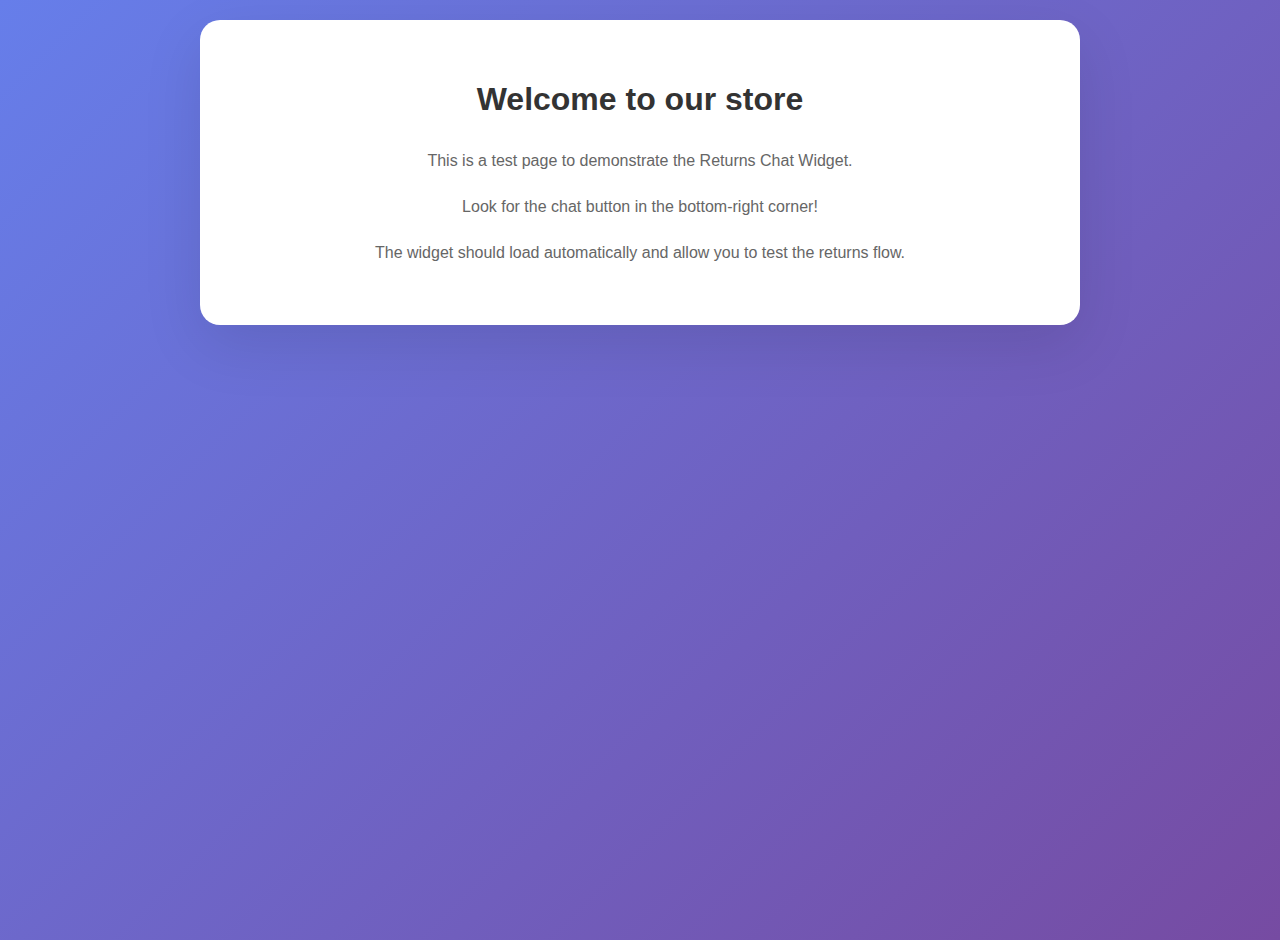
<file: test_widget.html>
<!DOCTYPE html>
<html lang="en">
<head>
    <meta charset="UTF-8">
    <meta name="viewport" content="width=device-width, initial-scale=1.0">
    <title>Test Widget</title>
    <style>
        body {
            font-family: Arial, sans-serif;
            margin: 0;
            padding: 20px;
            background: linear-gradient(135deg, #667eea 0%, #764ba2 100%);
            min-height: 100vh;
        }
        .content {
            max-width: 800px;
            margin: 0 auto;
            background: white;
            padding: 40px;
            border-radius: 20px;
            box-shadow: 0 20px 60px rgba(0,0,0,0.1);
        }
        h1 {
            color: #333;
            text-align: center;
            margin-bottom: 30px;
        }
        p {
            color: #666;
            line-height: 1.6;
            text-align: center;
            margin-bottom: 20px;
        }
    </style>
</head>
<body>
    <div class="content">
        <h1>Welcome to our store</h1>
        <p>This is a test page to demonstrate the Returns Chat Widget.</p>
        <p>Look for the chat button in the bottom-right corner!</p>
        <p>The widget should load automatically and allow you to test the returns flow.</p>
    </div>

    <!-- Returns Chat Widget -->
    <script>
        window.RETURNS_API_URL = 'http://localhost:8000';
        window.RETURNS_DEBUG = true;
    </script>
    <script src="http://localhost:8000/static/widget.js"></script>
</body>
</html>
</file>
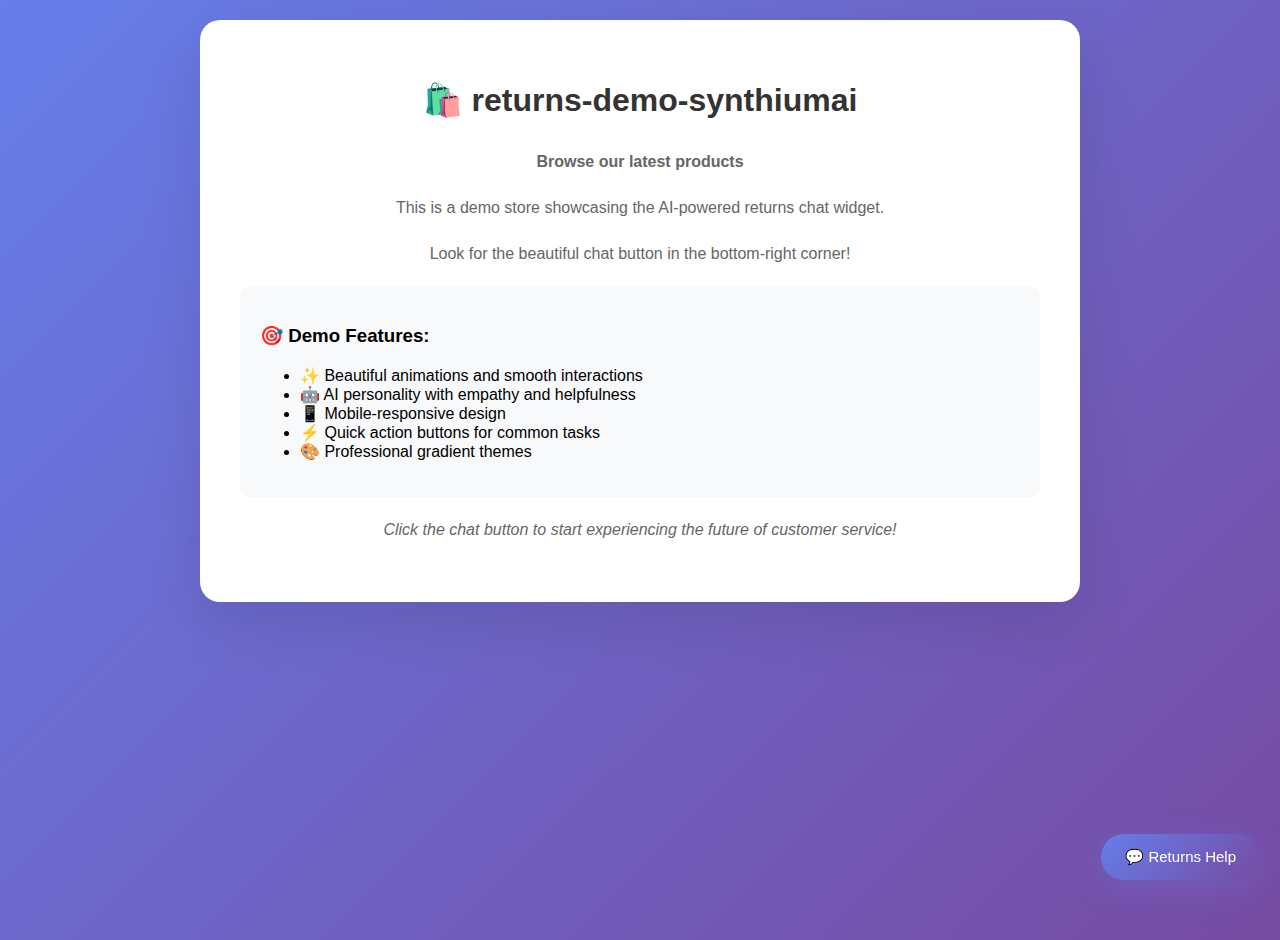
<file: test_widget_standalone.html>
<!DOCTYPE html>
<html lang="en">
<head>
    <meta charset="UTF-8">
    <meta name="viewport" content="width=device-width, initial-scale=1.0">
    <title>Widget Test - Demo Mode</title>
    <style>
        body {
            font-family: Arial, sans-serif;
            margin: 0;
            padding: 20px;
            background: linear-gradient(135deg, #667eea 0%, #764ba2 100%);
            min-height: 100vh;
        }
        .content {
            max-width: 800px;
            margin: 0 auto;
            background: white;
            padding: 40px;
            border-radius: 20px;
            box-shadow: 0 20px 60px rgba(0,0,0,0.1);
        }
        h1 {
            color: #333;
            text-align: center;
            margin-bottom: 30px;
        }
        p {
            color: #666;
            line-height: 1.6;
            text-align: center;
            margin-bottom: 20px;
        }
        .status {
            background: #f8f9fa;
            padding: 20px;
            border-radius: 10px;
            margin: 20px 0;
        }
    </style>
</head>
<body>
    <div class="content">
        <h1>🛍️ returns-demo-synthiumai</h1>
        <p><strong>Browse our latest products</strong></p>
        <p>This is a demo store showcasing the AI-powered returns chat widget.</p>
        <p>Look for the beautiful chat button in the bottom-right corner!</p>
        
        <div class="status">
            <h3>🎯 Demo Features:</h3>
            <ul>
                <li>✨ Beautiful animations and smooth interactions</li>
                <li>🤖 AI personality with empathy and helpfulness</li>
                <li>📱 Mobile-responsive design</li>
                <li>⚡ Quick action buttons for common tasks</li>
                <li>🎨 Professional gradient themes</li>
            </ul>
        </div>
        
        <p><em>Click the chat button to start experiencing the future of customer service!</em></p>
    </div>

    <!-- Returns Chat Widget - Updated with corrected syntax -->
    <script>
        (function() {
            'use strict';

            // Configuration 
            const CONFIG = {
                apiUrl: 'http://localhost:8080',
                debug: true,
                theme: {
                    primaryColor: '#667eea',
                    secondaryColor: '#764ba2',
                    backgroundColor: '#fff',
                    textColor: '#333',
                    successColor: '#10b981',
                    errorColor: '#ef4444'
                },
                texts: {
                    welcome: "✨ Hi there! I'm Maya, your AI returns assistant. I'm here to make returns and exchanges super easy for you. What can I help you with today?",
                    placeholder: "Ask me anything about returns, exchanges, or refunds...",
                    buttonText: "💬 Returns Help",
                    thinking: "Let me think about that...",
                    typing: "AI is typing"
                },
                animations: {
                    messageDuration: 300,
                    typingDelay: 1000,
                    buttonPulse: true
                }
            };

            let isOpen = false;
            let conversationId = null;
            let isInitialized = false;

            // Create the widget HTML
            function createWidget() {
                const widget = document.createElement('div');
                widget.id = 'returns-widget';
                widget.innerHTML = 
                    '<div class="returns-chat-button pulse" id="chat-toggle">' +
                        '<span>' + CONFIG.texts.buttonText + '</span>' +
                    '</div>' +
                    '<div class="returns-chat-panel" id="chat-panel" style="display: none;">' +
                        '<div class="returns-header">' +
                            '<h3>🤖 AI Returns Assistant</h3>' +
                            '<div class="returns-header-actions">' +
                                '<span class="returns-status connected" id="connection-status">●</span>' +
                                '<button class="returns-close" id="chat-close">×</button>' +
                            '</div>' +
                        '</div>' +
                        '<div class="quick-actions" id="quick-actions" style="display: flex;">' +
                            '<button class="quick-action-btn" data-action="check-order">📦 Check Order Status</button>' +
                            '<button class="quick-action-btn" data-action="start-return">🔄 Start Return</button>' +
                            '<button class="quick-action-btn" data-action="exchange-item">🔄 Exchange Item</button>' +
                        '</div>' +
                        '<div class="returns-messages" id="messages">' +
                            '<div class="returns-message system">' +
                                CONFIG.texts.welcome +
                            '</div>' +
                        '</div>' +
                        '<div class="returns-input">' +
                            '<form id="chat-form">' +
                                '<input type="text" id="chat-input" placeholder="' + CONFIG.texts.placeholder + '" maxlength="500" />' +
                                '<button type="submit">Send</button>' +
                            '</form>' +
                        '</div>' +
                    '</div>';

                document.body.appendChild(widget);
                injectCSS();
                bindEvents();
            }

            // Inject CSS
            function injectCSS() {
                const primaryColor = CONFIG.theme.primaryColor;
                const secondaryColor = CONFIG.theme.secondaryColor;
                
                const css = `
                <style id="returns-widget-styles">
                    #returns-widget {
                        position: fixed;
                        bottom: 20px;
                        right: 20px;
                        z-index: 999999;
                        font-family: -apple-system, BlinkMacSystemFont, 'Segoe UI', Roboto, sans-serif;
                    }
                    
                    .returns-chat-button {
                        background: linear-gradient(135deg, ${primaryColor}, ${secondaryColor});
                        color: white;
                        padding: 14px 24px;
                        border-radius: 30px;
                        cursor: pointer;
                        box-shadow: 0 8px 32px rgba(102, 126, 234, 0.3);
                        transition: all 0.3s cubic-bezier(0.4, 0, 0.2, 1);
                        user-select: none;
                        font-weight: 500;
                        font-size: 15px;
                    }
                    
                    .returns-chat-button:hover {
                        transform: translateY(-4px) scale(1.02);
                        box-shadow: 0 12px 40px rgba(102, 126, 234, 0.4);
                    }
                    
                    .returns-chat-button.pulse {
                        animation: gentle-pulse 3s ease-in-out infinite;
                    }
                    
                    @keyframes gentle-pulse {
                        0%, 100% { transform: scale(1); }
                        50% { transform: scale(1.02); }
                    }
                    
                    .returns-chat-panel {
                        position: absolute;
                        bottom: 70px;
                        right: 0;
                        width: 380px;
                        height: 500px;
                        background: linear-gradient(145deg, #ffffff 0%, #f8fafc 100%);
                        border-radius: 20px;
                        box-shadow: 0 20px 60px rgba(0,0,0,0.15);
                        display: flex;
                        flex-direction: column;
                        overflow: hidden;
                        animation: slideUpScale 0.4s cubic-bezier(0.4, 0, 0.2, 1);
                    }
                    
                    @keyframes slideUpScale {
                        from { opacity: 0; transform: translateY(30px) scale(0.9); }
                        to { opacity: 1; transform: translateY(0) scale(1); }
                    }
                    
                    .returns-header {
                        background: linear-gradient(135deg, ${primaryColor}, ${secondaryColor});
                        color: white;
                        padding: 20px 24px;
                        display: flex;
                        justify-content: space-between;
                        align-items: center;
                    }
                    
                    .returns-header h3 {
                        margin: 0;
                        font-size: 18px;
                        font-weight: 600;
                    }
                    
                    .returns-header-actions {
                        display: flex;
                        align-items: center;
                        gap: 10px;
                    }
                    
                    .returns-status.connected { color: #4CAF50; }
                    
                    .returns-close {
                        background: none;
                        border: none;
                        color: white;
                        font-size: 20px;
                        cursor: pointer;
                        padding: 0;
                        width: 24px;
                        height: 24px;
                        border-radius: 4px;
                    }
                    
                    .returns-close:hover {
                        background: rgba(255,255,255,0.1);
                    }
                    
                    .quick-actions {
                        padding: 15px 20px;
                        background: #f8fafc;
                        border-bottom: 1px solid #e2e8f0;
                        display: flex;
                        gap: 8px;
                        flex-wrap: wrap;
                    }
                    
                    .quick-action-btn {
                        background: linear-gradient(135deg, #ffffff, #f1f5f9);
                        border: 1px solid #e2e8f0;
                        border-radius: 20px;
                        padding: 8px 12px;
                        font-size: 13px;
                        color: #475569;
                        cursor: pointer;
                        transition: all 0.2s ease;
                        font-weight: 500;
                    }
                    
                    .quick-action-btn:hover {
                        background: linear-gradient(135deg, ${primaryColor}, ${secondaryColor});
                        color: white;
                        transform: translateY(-1px);
                    }
                    
                    .returns-messages {
                        flex: 1;
                        padding: 15px;
                        overflow-y: auto;
                        display: flex;
                        flex-direction: column;
                        gap: 10px;
                    }
                    
                    .returns-message {
                        padding: 12px 16px;
                        border-radius: 18px;
                        max-width: 85%;
                        word-wrap: break-word;
                        line-height: 1.5;
                        font-size: 14px;
                        animation: messageSlideIn 0.3s ease;
                    }
                    
                    @keyframes messageSlideIn {
                        from { opacity: 0; transform: translateY(15px) scale(0.95); }
                        to { opacity: 1; transform: translateY(0) scale(1); }
                    }
                    
                    .returns-message.system {
                        align-self: center;
                        background: linear-gradient(135deg, #dbeafe 0%, #bfdbfe 100%);
                        color: #1e40af;
                        border-radius: 18px;
                        text-align: center;
                        max-width: 90%;
                        font-weight: 500;
                    }
                    
                    .returns-input {
                        padding: 15px;
                        border-top: 1px solid #eee;
                    }
                    
                    .returns-input form {
                        display: flex;
                        gap: 8px;
                    }
                    
                    .returns-input input {
                        flex: 1;
                        padding: 12px 18px;
                        border: 2px solid #e2e8f0;
                        border-radius: 25px;
                        outline: none;
                        font-size: 14px;
                        transition: all 0.3s ease;
                    }
                    
                    .returns-input input:focus {
                        border-color: ${primaryColor};
                        box-shadow: 0 0 0 3px rgba(102, 126, 234, 0.1);
                    }
                    
                    .returns-input button {
                        background: linear-gradient(135deg, ${primaryColor}, ${secondaryColor});
                        color: white;
                        border: none;
                        padding: 12px 18px;
                        border-radius: 25px;
                        cursor: pointer;
                        font-weight: 500;
                        transition: all 0.3s ease;
                    }
                    
                    .returns-input button:hover {
                        transform: translateY(-2px);
                        box-shadow: 0 8px 20px rgba(102, 126, 234, 0.4);
                    }
                </style>`;

                document.head.insertAdjacentHTML('beforeend', css);
            }

            // Bind events
            function bindEvents() {
                document.getElementById('chat-toggle').addEventListener('click', toggleChat);
                document.getElementById('chat-close').addEventListener('click', closeChat);
                document.getElementById('chat-form').addEventListener('submit', handleDemoMessage);
                
                // Quick actions
                document.querySelectorAll('.quick-action-btn').forEach(btn => {
                    btn.addEventListener('click', handleQuickAction);
                });
            }

            // Demo message handler
            function handleDemoMessage(event) {
                event.preventDefault();
                const input = document.getElementById('chat-input');
                const message = input.value.trim();
                
                if (!message) return;
                
                addMessage(message, 'user');
                input.value = '';
                
                // Demo responses
                setTimeout(() => {
                    const responses = [
                        "Thanks for reaching out! I'd be happy to help you with that. Can you provide your order number?",
                        "I understand your concern. Let me look into that for you right away!",
                        "That's a great question! Our return policy allows returns within 30 days. I can help you get started.",
                        "Perfect! I can definitely help you with an exchange. What size are you looking for?",
                        "I see you're interested in checking your order status. I can help with that!"
                    ];
                    const response = responses[Math.floor(Math.random() * responses.length)];
                    addMessage(response, 'assistant');
                }, 1000);
            }

            // Quick action handler
            function handleQuickAction(event) {
                const action = event.target.getAttribute('data-action');
                const input = document.getElementById('chat-input');
                
                let message = '';
                switch(action) {
                    case 'check-order':
                        message = "I'd like to check my order status";
                        break;
                    case 'start-return':
                        message = "I need to return an item";
                        break;
                    case 'exchange-item':
                        message = "I'd like to exchange an item for a different size";
                        break;
                }
                
                if (message) {
                    input.value = message;
                    setTimeout(() => {
                        const form = document.getElementById('chat-form');
                        form.dispatchEvent(new Event('submit'));
                    }, 500);
                }
            }

            // Add message
            function addMessage(text, sender) {
                const messagesContainer = document.getElementById('messages');
                const messageDiv = document.createElement('div');
                messageDiv.className = `returns-message ${sender}`;
                messageDiv.textContent = text;
                messagesContainer.appendChild(messageDiv);
                messagesContainer.scrollTop = messagesContainer.scrollHeight;
            }

            // Toggle chat
            function toggleChat() {
                const panel = document.getElementById('chat-panel');
                if (isOpen) {
                    panel.style.display = 'none';
                    isOpen = false;
                } else {
                    panel.style.display = 'flex';
                    isOpen = true;
                    setTimeout(() => {
                        document.getElementById('chat-input').focus();
                    }, 300);
                }
            }

            // Close chat
            function closeChat() {
                document.getElementById('chat-panel').style.display = 'none';
                isOpen = false;
            }

            // Initialize
            function init() {
                if (document.readyState === 'loading') {
                    document.addEventListener('DOMContentLoaded', createWidget);
                } else {
                    createWidget();
                }
            }

            init();
        })();
    </script>
</body>
</html>
</file>
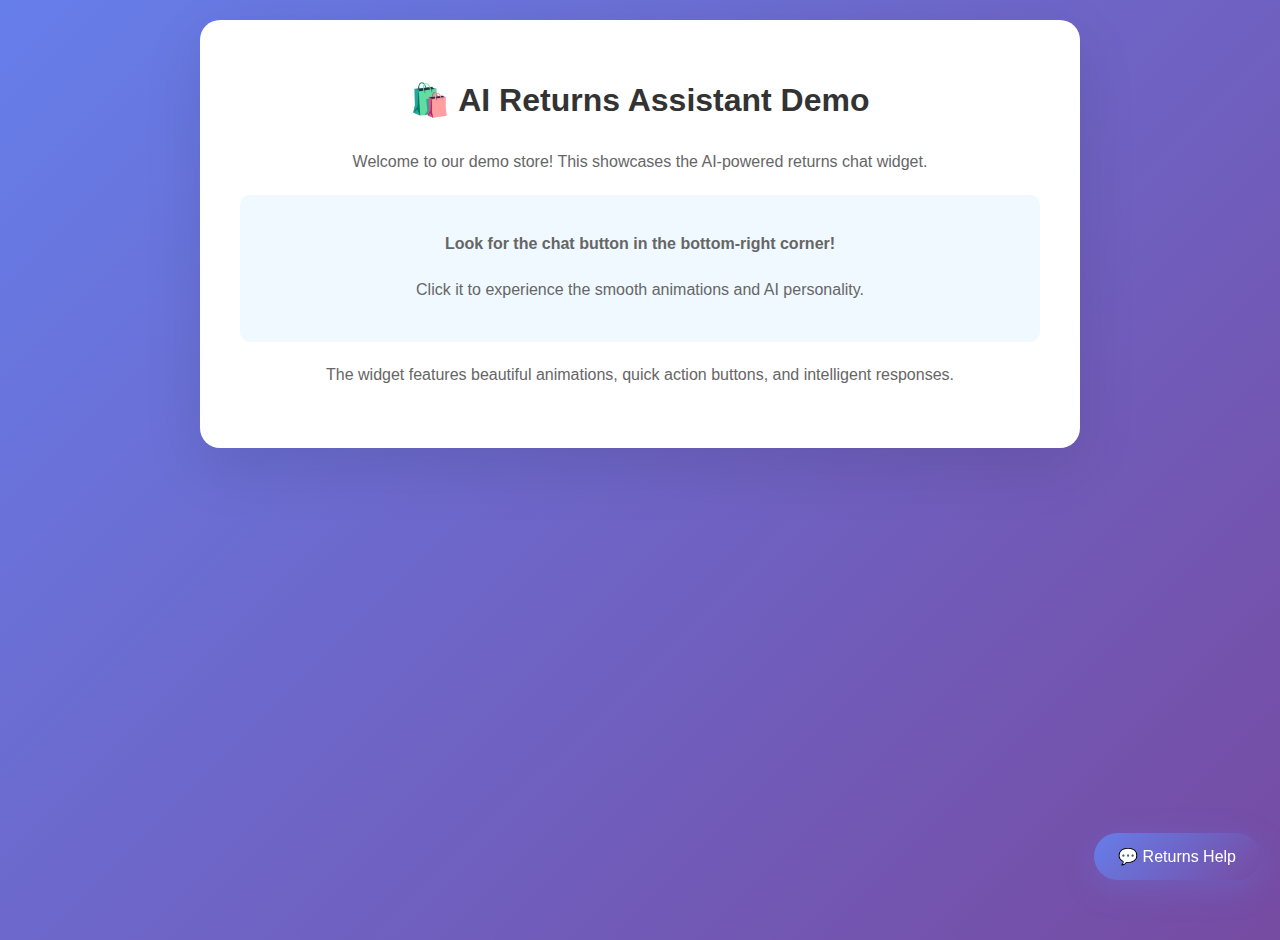
<file: widget_test_clean.html>
<!DOCTYPE html>
<html lang="en">
<head>
    <meta charset="UTF-8">
    <meta name="viewport" content="width=device-width, initial-scale=1.0">
    <title>Returns Widget Demo</title>
    <style>
        body {
            font-family: Arial, sans-serif;
            margin: 0;
            padding: 20px;
            background: linear-gradient(135deg, #667eea 0%, #764ba2 100%);
            min-height: 100vh;
        }
        .content {
            max-width: 800px;
            margin: 0 auto;
            background: white;
            padding: 40px;
            border-radius: 20px;
            box-shadow: 0 20px 60px rgba(0,0,0,0.1);
            text-align: center;
        }
        h1 { color: #333; margin-bottom: 30px; }
        p { color: #666; line-height: 1.6; margin-bottom: 20px; }
        .highlight { background: #f0f9ff; padding: 20px; border-radius: 10px; margin: 20px 0; }
    </style>
</head>
<body>
    <div class="content">
        <h1>🛍️ AI Returns Assistant Demo</h1>
        <p>Welcome to our demo store! This showcases the AI-powered returns chat widget.</p>
        <div class="highlight">
            <p><strong>Look for the chat button in the bottom-right corner!</strong></p>
            <p>Click it to experience the smooth animations and AI personality.</p>
        </div>
        <p>The widget features beautiful animations, quick action buttons, and intelligent responses.</p>
    </div>

    <!-- Clean Widget Implementation -->
    <div id="returns-widget" style="position: fixed; bottom: 20px; right: 20px; z-index: 999999; font-family: Arial, sans-serif;">
        <div id="chat-button" style="
            background: linear-gradient(135deg, #667eea, #764ba2);
            color: white;
            padding: 14px 24px;
            border-radius: 30px;
            cursor: pointer;
            box-shadow: 0 8px 32px rgba(102, 126, 234, 0.3);
            transition: all 0.3s ease;
            user-select: none;
            font-weight: 500;
            animation: pulse 3s ease-in-out infinite;
        ">
            💬 Returns Help
        </div>
        
        <div id="chat-panel" style="
            position: absolute;
            bottom: 70px;
            right: 0;
            width: 380px;
            height: 500px;
            background: white;
            border-radius: 20px;
            box-shadow: 0 20px 60px rgba(0,0,0,0.15);
            display: none;
            flex-direction: column;
            overflow: hidden;
        ">
            <div style="
                background: linear-gradient(135deg, #667eea, #764ba2);
                color: white;
                padding: 20px;
                display: flex;
                justify-content: space-between;
                align-items: center;
            ">
                <h3 style="margin: 0; font-size: 18px;">🤖 AI Returns Assistant</h3>
                <button id="close-btn" style="
                    background: none;
                    border: none;
                    color: white;
                    font-size: 20px;
                    cursor: pointer;
                    padding: 0;
                    width: 24px;
                    height: 24px;
                    border-radius: 4px;
                ">×</button>
            </div>
            
            <div id="quick-actions" style="
                padding: 15px;
                background: #f8fafc;
                border-bottom: 1px solid #e2e8f0;
                display: flex;
                gap: 8px;
                flex-wrap: wrap;
            ">
                <button class="quick-btn" data-msg="I'd like to check my order status" style="
                    background: white;
                    border: 1px solid #e2e8f0;
                    border-radius: 20px;
                    padding: 8px 12px;
                    font-size: 13px;
                    cursor: pointer;
                    transition: all 0.2s ease;
                ">📦 Check Order</button>
                <button class="quick-btn" data-msg="I need to return an item" style="
                    background: white;
                    border: 1px solid #e2e8f0;
                    border-radius: 20px;
                    padding: 8px 12px;
                    font-size: 13px;
                    cursor: pointer;
                    transition: all 0.2s ease;
                ">🔄 Start Return</button>
                <button class="quick-btn" data-msg="I'd like to exchange an item" style="
                    background: white;
                    border: 1px solid #e2e8f0;
                    border-radius: 20px;
                    padding: 8px 12px;
                    font-size: 13px;
                    cursor: pointer;
                    transition: all 0.2s ease;
                ">🔄 Exchange</button>
            </div>
            
            <div id="messages" style="
                flex: 1;
                padding: 15px;
                overflow-y: auto;
                display: flex;
                flex-direction: column;
                gap: 10px;
            ">
                <div style="
                    background: linear-gradient(135deg, #dbeafe, #bfdbfe);
                    color: #1e40af;
                    padding: 12px 16px;
                    border-radius: 18px;
                    text-align: center;
                    font-weight: 500;
                ">
                    ✨ Hi there! I'm Maya, your AI returns assistant. I'm here to make returns and exchanges super easy for you. What can I help you with today?
                </div>
            </div>
            
            <div style="padding: 15px; border-top: 1px solid #eee;">
                <div style="display: flex; gap: 8px;">
                    <input id="chat-input" type="text" placeholder="Ask me anything about returns..." style="
                        flex: 1;
                        padding: 12px 18px;
                        border: 2px solid #e2e8f0;
                        border-radius: 25px;
                        outline: none;
                        font-size: 14px;
                        transition: all 0.3s ease;
                    ">
                    <button id="send-btn" style="
                        background: linear-gradient(135deg, #667eea, #764ba2);
                        color: white;
                        border: none;
                        padding: 12px 18px;
                        border-radius: 25px;
                        cursor: pointer;
                        font-weight: 500;
                        transition: all 0.3s ease;
                    ">Send</button>
                </div>
            </div>
        </div>
    </div>

    <style>
        @keyframes pulse {
            0%, 100% { transform: scale(1); }
            50% { transform: scale(1.02); }
        }
        
        #chat-button:hover {
            transform: translateY(-4px) scale(1.02);
            box-shadow: 0 12px 40px rgba(102, 126, 234, 0.4);
        }
        
        .quick-btn:hover {
            background: linear-gradient(135deg, #667eea, #764ba2) !important;
            color: white !important;
            transform: translateY(-1px);
        }
        
        #chat-input:focus {
            border-color: #667eea;
            box-shadow: 0 0 0 3px rgba(102, 126, 234, 0.1);
        }
        
        #send-btn:hover {
            transform: translateY(-2px);
            box-shadow: 0 8px 20px rgba(102, 126, 234, 0.4);
        }
        
        @keyframes slideIn {
            from { opacity: 0; transform: translateY(10px); }
            to { opacity: 1; transform: translateY(0); }
        }
        
        .message {
            animation: slideIn 0.3s ease;
        }
    </style>

    <script>
        // Simple, clean widget JavaScript
        const chatButton = document.getElementById('chat-button');
        const chatPanel = document.getElementById('chat-panel');
        const closeBtn = document.getElementById('close-btn');
        const chatInput = document.getElementById('chat-input');
        const sendBtn = document.getElementById('send-btn');
        const messages = document.getElementById('messages');
        const quickBtns = document.querySelectorAll('.quick-btn');
        
        let isOpen = false;
        
        // Demo responses
        const responses = [
            "Thanks for reaching out! I'd be happy to help you with that. Can you provide your order number?",
            "I understand your concern. Let me look into that for you right away! 😊",
            "That's a great question! Our return policy allows returns within 30 days. I can help you get started.",
            "Perfect! I can definitely help you with an exchange. What size are you looking for?",
            "I see you're interested in checking your order status. I can help with that!",
            "No problem at all! I'm here to make this as easy as possible for you. Let's get this sorted out.",
            "I appreciate your patience! Let me check our system for the best solution for you."
        ];
        
        function addMessage(text, isUser) {
            const messageDiv = document.createElement('div');
            messageDiv.className = 'message';
            messageDiv.style.cssText = `
                padding: 12px 16px;
                border-radius: 18px;
                max-width: 85%;
                word-wrap: break-word;
                line-height: 1.5;
                font-size: 14px;
                animation: slideIn 0.3s ease;
                ${isUser ? 
                    'align-self: flex-end; background: linear-gradient(135deg, #667eea, #764ba2); color: white; margin-left: auto;' : 
                    'align-self: flex-start; background: #f1f3f4; color: #333;'
                }
            `;
            messageDiv.textContent = text;
            messages.appendChild(messageDiv);
            messages.scrollTop = messages.scrollHeight;
        }
        
        function toggleChat() {
            isOpen = !isOpen;
            chatPanel.style.display = isOpen ? 'flex' : 'none';
            if (isOpen) {
                chatPanel.style.animation = 'slideIn 0.3s ease';
                setTimeout(() => chatInput.focus(), 300);
            }
        }
        
        function sendMessage() {
            const text = chatInput.value.trim();
            if (!text) return;
            
            addMessage(text, true);
            chatInput.value = '';
            
            // Simulate AI response
            setTimeout(() => {
                const response = responses[Math.floor(Math.random() * responses.length)];
                addMessage(response, false);
            }, 1000);
        }
        
        // Event listeners
        chatButton.addEventListener('click', toggleChat);
        closeBtn.addEventListener('click', () => {
            isOpen = false;
            chatPanel.style.display = 'none';
        });
        
        sendBtn.addEventListener('click', sendMessage);
        chatInput.addEventListener('keypress', (e) => {
            if (e.key === 'Enter') sendMessage();
        });
        
        quickBtns.forEach(btn => {
            btn.addEventListener('click', () => {
                const msg = btn.getAttribute('data-msg');
                chatInput.value = msg;
                setTimeout(() => sendMessage(), 500);
            });
        });
        
        console.log('✅ Returns widget loaded successfully!');
    </script>
</body>
</html>
</file>
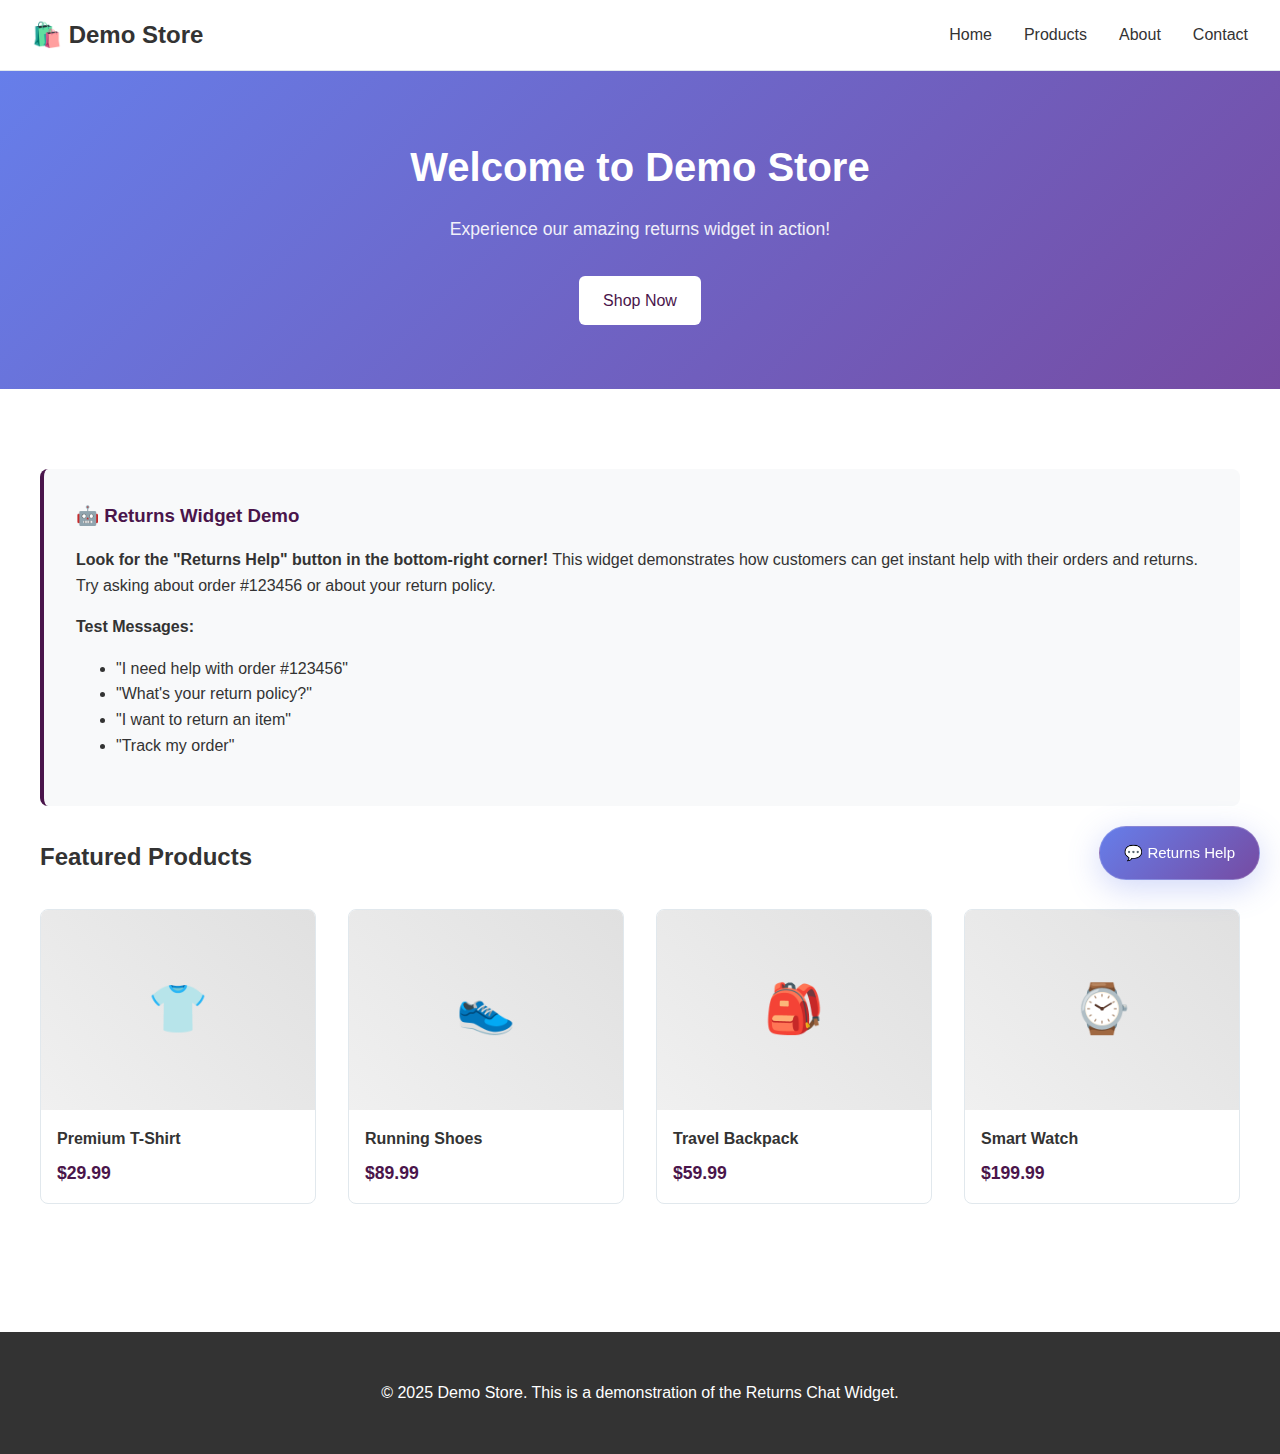
<file: shopify_returns_chat_agent/frontend/demo.html>
<!DOCTYPE html>
<html lang="en">
<head>
    <meta charset="UTF-8">
    <meta name="viewport" content="width=device-width, initial-scale=1.0">
    <title>Demo Store - Returns Widget Test</title>
    <style>
        /* Demo store styling */
        body {
            margin: 0;
            font-family: -apple-system, BlinkMacSystemFont, 'Segoe UI', Roboto, sans-serif;
            line-height: 1.6;
            color: #333;
        }
        
        .header {
            background: #fff;
            padding: 1rem 2rem;
            border-bottom: 1px solid #e1e8ed;
            display: flex;
            justify-content: space-between;
            align-items: center;
        }
        
        .logo {
            font-size: 1.5rem;
            font-weight: bold;
            color: #333;
        }
        
        .nav {
            display: flex;
            gap: 2rem;
        }
        
        .nav a {
            text-decoration: none;
            color: #333;
            transition: color 0.3s;
        }
        
        .nav a:hover {
            color: #4a154b;
        }
        
        .hero {
            background: linear-gradient(135deg, #667eea 0%, #764ba2 100%);
            color: white;
            padding: 4rem 2rem;
            text-align: center;
        }
        
        .hero h1 {
            font-size: 2.5rem;
            margin: 0 0 1rem 0;
        }
        
        .hero p {
            font-size: 1.1rem;
            margin: 0 0 2rem 0;
            opacity: 0.9;
        }
        
        .btn {
            background: white;
            color: #4a154b;
            padding: 12px 24px;
            border: none;
            border-radius: 6px;
            font-size: 1rem;
            cursor: pointer;
            text-decoration: none;
            display: inline-block;
            transition: transform 0.2s;
        }
        
        .btn:hover {
            transform: translateY(-2px);
        }
        
        .content {
            padding: 3rem 2rem;
            max-width: 1200px;
            margin: 0 auto;
        }
        
        .products {
            display: grid;
            grid-template-columns: repeat(auto-fit, minmax(250px, 1fr));
            gap: 2rem;
            margin: 2rem 0;
        }
        
        .product {
            border: 1px solid #e1e8ed;
            border-radius: 8px;
            overflow: hidden;
            transition: transform 0.2s;
        }
        
        .product:hover {
            transform: translateY(-5px);
        }
        
        .product-image {
            height: 200px;
            background: linear-gradient(45deg, #f0f0f0, #e0e0e0);
            display: flex;
            align-items: center;
            justify-content: center;
            font-size: 3rem;
        }
        
        .product-info {
            padding: 1rem;
        }
        
        .product-title {
            font-weight: 600;
            margin: 0 0 0.5rem 0;
        }
        
        .product-price {
            color: #4a154b;
            font-weight: bold;
            font-size: 1.1rem;
        }
        
        .footer {
            background: #333;
            color: white;
            padding: 2rem;
            text-align: center;
            margin-top: 3rem;
        }
        
        .widget-info {
            background: #f8f9fa;
            padding: 2rem;
            border-radius: 8px;
            margin: 2rem 0;
            border-left: 4px solid #4a154b;
        }
        
        .widget-info h3 {
            color: #4a154b;
            margin: 0 0 1rem 0;
        }
        
        @media (max-width: 768px) {
            .header {
                flex-direction: column;
                gap: 1rem;
            }
            
            .nav {
                flex-wrap: wrap;
                justify-content: center;
            }
            
            .hero h1 {
                font-size: 2rem;
            }
            
            .content {
                padding: 2rem 1rem;
            }
        }
    </style>
</head>
<body>
    <header class="header">
        <div class="logo">🛍️ Demo Store</div>
        <nav class="nav">
            <a href="#home">Home</a>
            <a href="#products">Products</a>
            <a href="#about">About</a>
            <a href="#contact">Contact</a>
        </nav>
    </header>

    <section class="hero">
        <h1>Welcome to Demo Store</h1>
        <p>Experience our amazing returns widget in action!</p>
        <a href="#products" class="btn">Shop Now</a>
    </section>

    <main class="content">
        <div class="widget-info">
            <h3>🤖 Returns Widget Demo</h3>
            <p>
                <strong>Look for the "Returns Help" button in the bottom-right corner!</strong> 
                This widget demonstrates how customers can get instant help with their orders and returns.
                Try asking about order #123456 or about your return policy.
            </p>
            <p>
                <strong>Test Messages:</strong>
            </p>
            <ul>
                <li>"I need help with order #123456"</li>
                <li>"What's your return policy?"</li>
                <li>"I want to return an item"</li>
                <li>"Track my order"</li>
            </ul>
        </div>

        <section id="products">
            <h2>Featured Products</h2>
            <div class="products">
                <div class="product">
                    <div class="product-image">👕</div>
                    <div class="product-info">
                        <div class="product-title">Premium T-Shirt</div>
                        <div class="product-price">$29.99</div>
                    </div>
                </div>
                <div class="product">
                    <div class="product-image">👟</div>
                    <div class="product-info">
                        <div class="product-title">Running Shoes</div>
                        <div class="product-price">$89.99</div>
                    </div>
                </div>
                <div class="product">
                    <div class="product-image">🎒</div>
                    <div class="product-info">
                        <div class="product-title">Travel Backpack</div>
                        <div class="product-price">$59.99</div>
                    </div>
                </div>
                <div class="product">
                    <div class="product-image">⌚</div>
                    <div class="product-info">
                        <div class="product-title">Smart Watch</div>
                        <div class="product-price">$199.99</div>
                    </div>
                </div>
            </div>
        </section>
    </main>

    <footer class="footer">
        <p>&copy; 2025 Demo Store. This is a demonstration of the Returns Chat Widget.</p>
    </footer>

    <!-- Load the Returns Widget -->
    <script src="widget.js"></script>
</body>
</html>
</file>
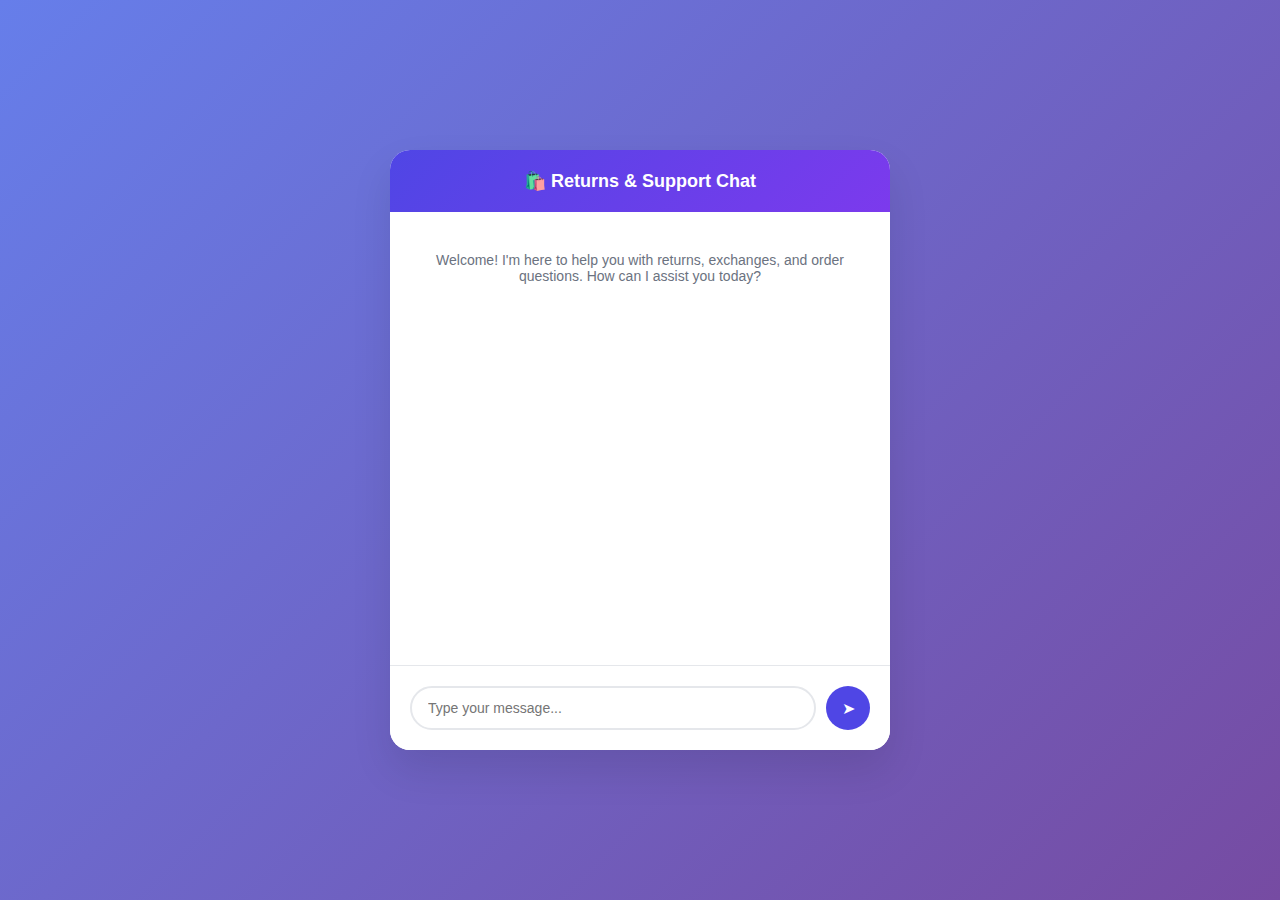
<file: shopify_returns_chat_agent/frontend/standalone-chat.html>
<!DOCTYPE html>
<html lang="en">
<head>
    <meta charset="UTF-8">
    <meta name="viewport" content="width=device-width, initial-scale=1.0">
    <title>Returns & Support Chat</title>
    <style>
        * {
            margin: 0;
            padding: 0;
            box-sizing: border-box;
        }

        body {
            font-family: -apple-system, BlinkMacSystemFont, 'Segoe UI', Roboto, sans-serif;
            background: linear-gradient(135deg, #667eea 0%, #764ba2 100%);
            min-height: 100vh;
            display: flex;
            align-items: center;
            justify-content: center;
            padding: 20px;
        }

        .chat-container {
            background: white;
            border-radius: 20px;
            box-shadow: 0 20px 40px rgba(0, 0, 0, 0.1);
            width: 100%;
            max-width: 500px;
            height: 600px;
            display: flex;
            flex-direction: column;
            overflow: hidden;
        }

        .chat-header {
            background: linear-gradient(135deg, #4f46e5 0%, #7c3aed 100%);
            color: white;
            padding: 20px;
            text-align: center;
            font-weight: 600;
            font-size: 18px;
        }

        .chat-messages {
            flex: 1;
            padding: 20px;
            overflow-y: auto;
            display: flex;
            flex-direction: column;
            gap: 15px;
        }

        .message {
            max-width: 85%;
            padding: 12px 16px;
            border-radius: 18px;
            line-height: 1.4;
            font-size: 14px;
            word-wrap: break-word;
        }

        .user-message {
            background: #4f46e5;
            color: white;
            align-self: flex-end;
            border-bottom-right-radius: 5px;
        }

        .bot-message {
            background: #f3f4f6;
            color: #1f2937;
            align-self: flex-start;
            border-bottom-left-radius: 5px;
        }

        .typing-indicator {
            display: none;
            align-self: flex-start;
            padding: 12px 16px;
            background: #f3f4f6;
            border-radius: 18px;
            border-bottom-left-radius: 5px;
        }

        .typing-dots {
            display: flex;
            gap: 4px;
        }

        .typing-dot {
            width: 8px;
            height: 8px;
            background: #9ca3af;
            border-radius: 50%;
            animation: typingAnimation 1.4s infinite ease-in-out;
        }

        .typing-dot:nth-child(2) {
            animation-delay: 0.2s;
        }

        .typing-dot:nth-child(3) {
            animation-delay: 0.4s;
        }

        @keyframes typingAnimation {
            0%, 60%, 100% {
                transform: translateY(0);
                opacity: 0.5;
            }
            30% {
                transform: translateY(-10px);
                opacity: 1;
            }
        }

        .chat-input-container {
            padding: 20px;
            border-top: 1px solid #e5e7eb;
            background: white;
        }

        .chat-input-wrapper {
            display: flex;
            gap: 10px;
            align-items: center;
        }

        .chat-input {
            flex: 1;
            padding: 12px 16px;
            border: 2px solid #e5e7eb;
            border-radius: 25px;
            outline: none;
            font-size: 14px;
            transition: border-color 0.2s;
        }

        .chat-input:focus {
            border-color: #4f46e5;
        }

        .send-button {
            background: #4f46e5;
            color: white;
            border: none;
            border-radius: 50%;
            width: 44px;
            height: 44px;
            cursor: pointer;
            display: flex;
            align-items: center;
            justify-content: center;
            transition: background 0.2s;
            font-size: 16px;
        }

        .send-button:hover {
            background: #4338ca;
        }

        .send-button:disabled {
            background: #9ca3af;
            cursor: not-allowed;
        }

        .error-message {
            background: #fef2f2;
            color: #dc2626;
            border: 1px solid #fecaca;
            padding: 12px 16px;
            border-radius: 8px;
            margin: 10px 20px;
            font-size: 14px;
        }

        .welcome-message {
            text-align: center;
            color: #6b7280;
            font-size: 14px;
            margin: 20px 0;
            padding: 0 20px;
        }

        @media (max-width: 480px) {
            .chat-container {
                height: 100vh;
                border-radius: 0;
                max-width: none;
            }
            
            body {
                padding: 0;
            }
        }
    </style>
</head>
<body>
    <div class="chat-container">
        <div class="chat-header">
            🛍️ Returns & Support Chat
        </div>
        
        <div class="chat-messages" id="messages">
            <div class="welcome-message">
                Welcome! I'm here to help you with returns, exchanges, and order questions. How can I assist you today?
            </div>
        </div>
        
        <div class="typing-indicator" id="typingIndicator">
            <div class="typing-dots">
                <div class="typing-dot"></div>
                <div class="typing-dot"></div>
                <div class="typing-dot"></div>
            </div>
        </div>
        
        <div class="chat-input-container">
            <div class="chat-input-wrapper">
                <input 
                    type="text" 
                    class="chat-input" 
                    id="messageInput" 
                    placeholder="Type your message..." 
                    maxlength="500"
                >
                <button class="send-button" id="sendButton" onclick="sendMessage()">
                    ➤
                </button>
            </div>
        </div>
    </div>

    <script>
        let conversationId = null;
        let isLoading = false;

        // API configuration
        const API_BASE_URL = window.location.origin; // Use same domain as the page

        // Initialize chat
        document.addEventListener('DOMContentLoaded', function() {
            const messageInput = document.getElementById('messageInput');
            messageInput.addEventListener('keypress', function(e) {
                if (e.key === 'Enter' && !e.shiftKey) {
                    e.preventDefault();
                    sendMessage();
                }
            });
        });

        async function sendMessage() {
            const messageInput = document.getElementById('messageInput');
            const message = messageInput.value.trim();
            
            if (!message || isLoading) return;

            // Add user message to chat
            addMessage(message, 'user');
            messageInput.value = '';
            
            // Show typing indicator
            showTyping();
            isLoading = true;
            updateSendButton();

            try {
                const response = await fetch(`${API_BASE_URL}/chat`, {
                    method: 'POST',
                    headers: {
                        'Content-Type': 'application/json',
                    },
                    body: JSON.stringify({
                        conversation_id: conversationId,
                        message: message
                    })
                });

                if (!response.ok) {
                    throw new Error(`HTTP ${response.status}: ${response.statusText}`);
                }

                const data = await response.json();
                
                // Update conversation ID
                conversationId = data.conversation_id;
                
                // Add bot response
                addMessage(data.response, 'bot');
                
            } catch (error) {
                console.error('Error:', error);
                addMessage('Sorry, I encountered an error. Please try again.', 'bot');
                showError('Failed to send message. Please check your connection and try again.');
            } finally {
                hideTyping();
                isLoading = false;
                updateSendButton();
                messageInput.focus();
            }
        }

        function addMessage(text, sender) {
            const messagesContainer = document.getElementById('messages');
            const messageDiv = document.createElement('div');
            messageDiv.className = `message ${sender}-message`;
            messageDiv.textContent = text;
            messagesContainer.appendChild(messageDiv);
            messagesContainer.scrollTop = messagesContainer.scrollHeight;
        }

        function showTyping() {
            document.getElementById('typingIndicator').style.display = 'block';
            const messagesContainer = document.getElementById('messages');
            messagesContainer.scrollTop = messagesContainer.scrollHeight;
        }

        function hideTyping() {
            document.getElementById('typingIndicator').style.display = 'none';
        }

        function updateSendButton() {
            const sendButton = document.getElementById('sendButton');
            sendButton.disabled = isLoading;
        }

        function showError(message) {
            // Remove existing error messages
            const existingError = document.querySelector('.error-message');
            if (existingError) {
                existingError.remove();
            }

            // Add new error message
            const chatContainer = document.querySelector('.chat-container');
            const errorDiv = document.createElement('div');
            errorDiv.className = 'error-message';
            errorDiv.textContent = message;
            chatContainer.insertBefore(errorDiv, document.querySelector('.chat-input-container'));

            // Auto-remove after 5 seconds
            setTimeout(() => {
                if (errorDiv.parentNode) {
                    errorDiv.remove();
                }
            }, 5000);
        }
    </script>
</body>
</html>
</file>
